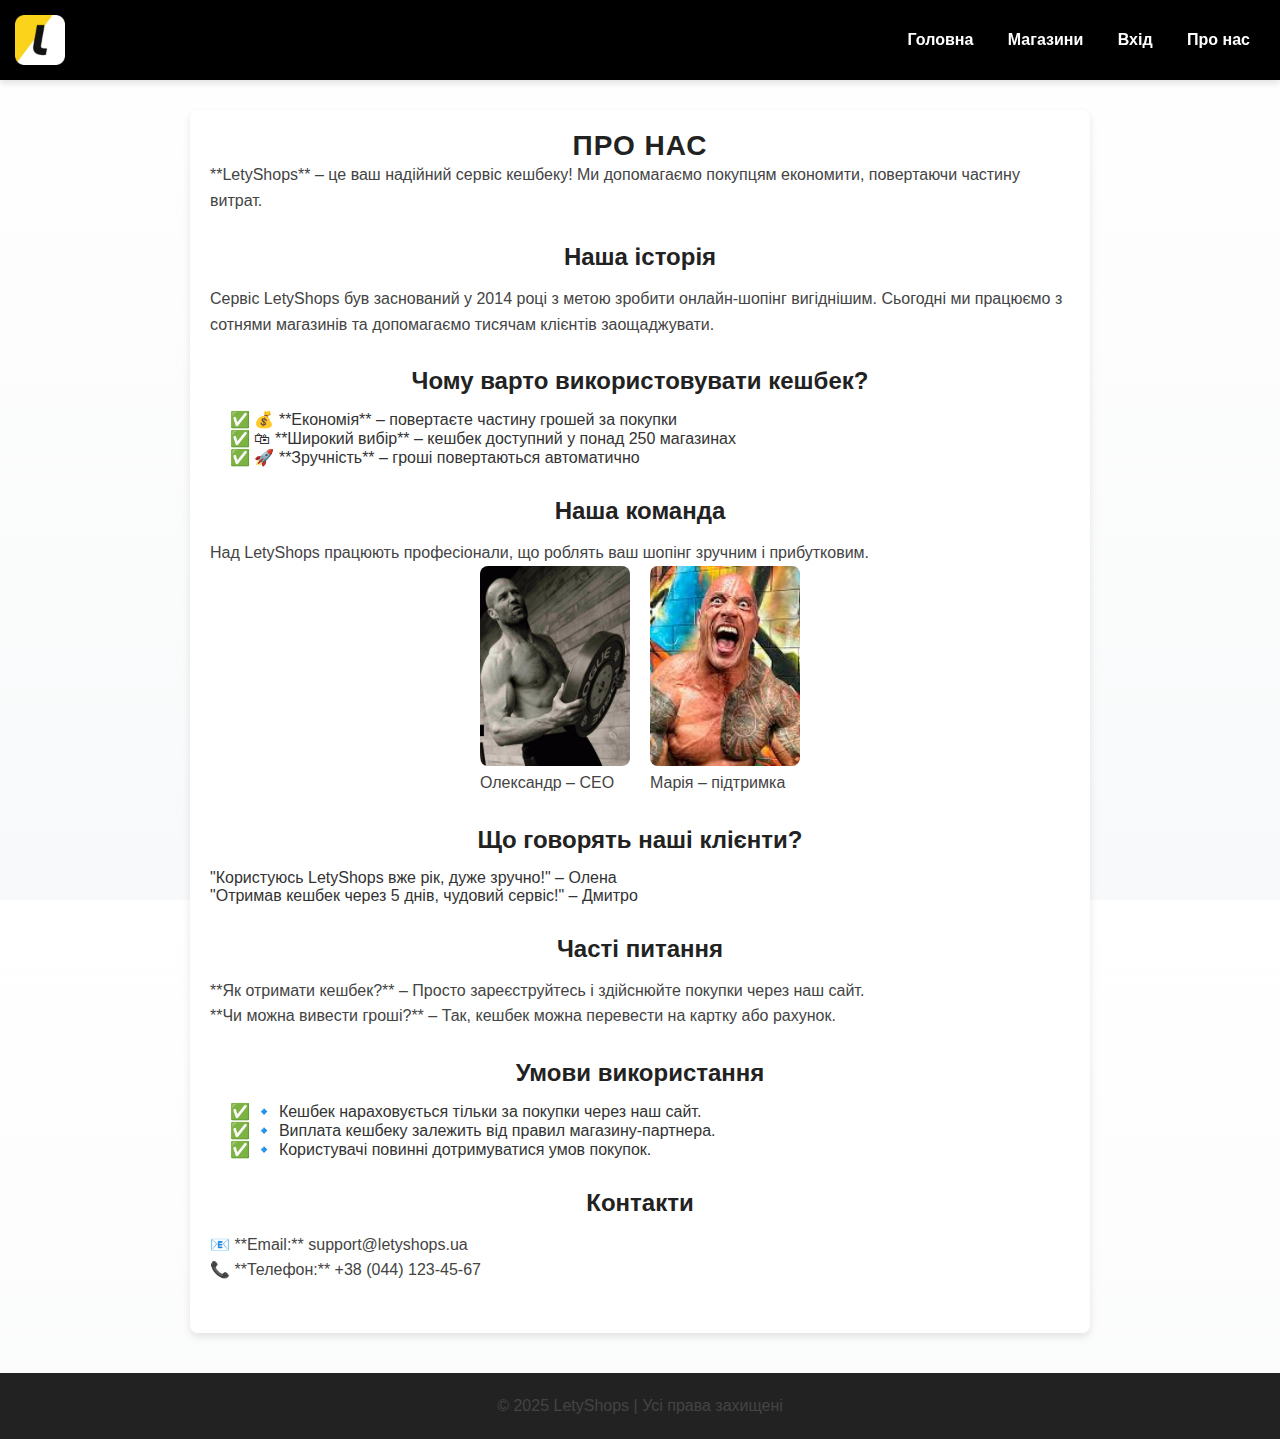
<file: about.html>
<!DOCTYPE html>
<html lang="uk">
<head>
    <meta charset="UTF-8">
    <meta name="viewport" content="width=device-width, initial-scale=1.0">
    <title>Про нас | LetyShops</title>
    <link rel="icon" type="image/x-icon" href="favicon.ico">
    <script src="scripts/header.js" defer></script>
    <link rel="stylesheet" href="styles/about.css">
    <link rel="stylesheet" href="styles/global.css">
    <link rel="stylesheet" href="styles/header.css">
</head>
<body>

    

<main class="about-container">
    <section class="about-section">
        <h1>Про нас</h1>
        <p>**LetyShops** – це ваш надійний сервіс кешбеку! Ми допомагаємо покупцям економити, повертаючи частину витрат.</p>
    </section>

    <section class="history">
        <h2>Наша історія</h2>
        <p>Сервіс LetyShops був заснований у 2014 році з метою зробити онлайн-шопінг вигіднішим. Сьогодні ми працюємо з сотнями магазинів та допомагаємо тисячам клієнтів заощаджувати.</p>
    </section>

    <section class="benefits">
        <h2>Чому варто використовувати кешбек?</h2>
        <ul>
            <li>💰 **Економія** – повертаєте частину грошей за покупки</li>
            <li>🛍 **Широкий вибір** – кешбек доступний у понад 250 магазинах</li>
            <li>🚀 **Зручність** – гроші повертаються автоматично</li>
        </ul>
    </section>

    <section class="team">
        <h2>Наша команда</h2>
        <p>Над LetyShops працюють професіонали, що роблять ваш шопінг зручним і прибутковим.</p>
        <div class="team-members">
            <div class="member"><img src="images/team1.jpg" alt="CEO"><p>Олександр – CEO</p></div>
            <div class="member"><img src="images/team2.jpg" alt="Support"><p>Марія – підтримка</p></div>
        </div>
    </section>

    <section class="reviews">
        <h2>Що говорять наші клієнти?</h2>
        <blockquote>"Користуюсь LetyShops вже рік, дуже зручно!" – Олена</blockquote>
        <blockquote>"Отримав кешбек через 5 днів, чудовий сервіс!" – Дмитро</blockquote>
    </section>

    <section class="faq">
        <h2>Часті питання</h2>
        <p>**Як отримати кешбек?** – Просто зареєструйтесь і здійснюйте покупки через наш сайт.</p>
        <p>**Чи можна вивести гроші?** – Так, кешбек можна перевести на картку або рахунок.</p>
    </section>

    <section class="terms">
        <h2>Умови використання</h2>
        <ul>
            <li>🔹 Кешбек нараховується тільки за покупки через наш сайт.</li>
            <li>🔹 Виплата кешбеку залежить від правил магазину-партнера.</li>
            <li>🔹 Користувачі повинні дотримуватися умов покупок.</li>
        </ul>
    </section>

    <section class="contacts">
        <h2>Контакти</h2>
        <p>📧 **Email:** support@letyshops.ua</p>
        <p>📞 **Телефон:** +38 (044) 123-45-67</p>
    </section>
</main>

<footer>
    <p>&copy; 2025 LetyShops | Усі права захищені</p>
</footer>

</body>
</html>
</file>
<file: styles/about.css>
body {
    font-family: 'Roboto', Arial, sans-serif;
    background: #f8f9fa;
    color: #333;
    margin: 0;
    padding: 0;
}

.about-container {
    max-width: 900px;
    margin: 40px auto;
    padding: 20px;
    background: #fff;
    border-radius: 8px;
    box-shadow: 0 4px 8px rgba(0,0,0,0.1);
}

.about-section, .history, .benefits, .team, .reviews, .faq, .terms, .contacts {
    margin-bottom: 30px;
}

h1, h2 {
    text-align: center;
    color: #222;
}

ul {
    list-style: none;
    padding-left: 20px;
}

ul li::before {
    content: "✅ ";
    color: green;
}

.team-members {
    display: flex;
    justify-content: center;
    gap: 20px;
}

.member img {
    width: 150px; /* Ширина изображения */
    height: 200px; /* Высота для прямоугольного формата */
    border-radius: 8px; /* Скругленные углы, но не круг */
    object-fit: cover; /* Сохранение пропорций */
}


footer {
    background: #222;
    color: white;
    text-align: center;
    padding: 20px;
}
</file>
<file: styles/global.css>
/* === Общие стили === */ * { margin: 0; padding: 0; box-sizing: border-box; } body { font-family: 'Roboto', Arial, sans-serif; background: linear-gradient(to bottom, #fff, #f8f9fa); color: #333; } /* === Контейнер для центрирования контента === */ .container { width: 90%; max-width: 1200px; margin: 0 auto; padding: 40px 20px; } /* === Заголовки === */ h1 { font-size: 28px; font-weight: bold; color: #222; text-align: center; text-transform: uppercase; letter-spacing: 1px; } h2 { font-size: 24px; font-weight: bold; color: #222; margin-bottom: 15px; } /* === Текст === */ p { font-size: 16px; line-height: 1.6; color: #444; } /* === Кнопки === */ button { padding: 12px 18px; font-size: 16px; font-weight: bold; border: none; border-radius: 6px; cursor: pointer; transition: background-color 0.3s ease-in-out, transform 0.2s ease-in-out; background-color: #382d00; } button:hover { background-color: #e6b800; transform: scale(1.05); } /* === Сетка карточек === */ .shop-grid { display: grid; grid-template-columns: repeat(auto-fit, minmax(250px, 1fr)); gap: 20px; } /* === Общие стили карточек === */ .shop-card { background-color: #fff; border-radius: 8px; box-shadow: 0 2px 4px rgba(0, 0, 0, 0.1); text-align: center; padding: 15px; } .shop-card img { width: 100%; max-width: 120px; margin-bottom: 10px; border-radius: 8px; } footer { background-color: #222; color: #fff; text-align: center; padding: 20px; margin-top: auto; } .footer-links { display: flex; justify-content: center; gap: 15px; margin-top: 10px; } .footer-links a { color: #ffcc00; text-decoration: none; font-weight: bold; transition: color 0.3s ease-in-out; } .footer-links a:hover { color: #e6b800; } /* === Адаптивность === */ @media (max-width: 768px) { .container { width: 95%; padding: 20px; } .shop-grid { grid-template-columns: repeat(auto-fit, minmax(200px, 1fr)); } button { width: 100%; } } @media (max-width: 480px) { h1 { font-size: 22px; } h2 { font-size: 20px; } .shop-card { padding: 10px; } } .oops-button-container { text-align: center; margin-top: 40px; padding: 20px; } .oops-button { display: inline-block; padding: 12px 20px; background-color: #ffcc00; color: #222; text-decoration: none; font-size: 18px; font-weight: bold; border-radius: 8px; transition: background-color 0.3s ease-in-out, transform 0.2s ease-in-out; } .oops-button:hover { background-color: #e6b800; transform: scale(1.05); } .logo img { max-width: 50px; display: block; } .banner { text-align: center; padding: 50px; background: linear-gradient(to right, #f3d459, #6be5fb); } .banner-image { max-width: 250px; margin-bottom: 20px; } html, body { height: 100%; margin: 0; padding: 0; display: flex; flex-direction: column; } main { flex: 1; } .search-container { text-align: center; margin: 20px auto; max-width: 400px; display: flex; gap: 10px; justify-content: center; } #search { width: 100%; padding: 10px; border: 2px solid #ccc; border-radius: 6px; font-size: 16px; } button { padding: 10px 15px; background-color: #ffcc00; border: none; font-weight: bold; cursor: pointer; border-radius: 6px; transition: background-color 0.3s ease-in-out; } button:hover { background-color: #e6b800; } .banner-slider { position: relative; max-width: 1176px; height: 300px; margin: 20px auto; overflow: hidden; border-radius: 8px; } .slides { display: flex; width: 600%; animation: slideShow 12s infinite; } .slide { position: absolute; width: 100%; height: 300px; top: 0; left: 0; object-fit: cover; opacity: 0; animation: fadeShow 12s infinite; } @keyframes fadeShow { 0%, 16% { opacity: 1; } 17%, 100% { opacity: 0; } } .slide:nth-child(1) { animation-delay: 0s; } .slide:nth-child(2) { animation-delay: 2s; } .slide:nth-child(3) { animation-delay: 4s; } .slide:nth-child(4) { animation-delay: 6s; } .slide:nth-child(5) { animation-delay: 8s; } .slide:nth-child(6) { animation-delay: 10s; } .shop-details { text-align: center; padding: 40px; } .shop-details img { max-width: 150px; margin: 20px auto; display: block; border-radius: 10px; box-shadow: 0 4px 6px rgba(0, 0, 0, 0.1); } .shop-button { display: inline-block; padding: 12px 18px; background-color: #ffcc00; color: #222; text-decoration: none; font-weight: bold; border-radius: 6px; transition: background-color 0.3s ease-in-out, transform 0.2s ease-in-out; } .shop-button:hover { background-color: #e6b800; transform: scale(1.05); } .cashback-rules { border: 2px solid #ffcc00; background: #fffaf0; padding: 15px; border-radius: 10px; margin-top: 20px; } .cashback-rules h2 { color: #222; text-align: center; font-size: 20px; margin-bottom: 10px; } .cashback-rules ul { list-style: none; padding-left: 0; } .cashback-rules li { padding: 8px 0; border-bottom: 1px solid #ffd700; } .cashback-rules li:last-child { border-bottom: none; } .cashback-rules li::before { content: "✅ "; color: green; font-weight: bold; } .invite-friend { border: 2px solid #ffcc00; background: #fffaf0; padding: 15px; border-radius: 10px; text-align: center; margin-top: 30px; } .share-container { display: flex; justify-content: center; gap: 10px; margin-top: 15px; } #share-link { padding: 8px; border: 1px solid #ccc; border-radius: 5px; width: 250px; text-align: center; font-size: 16px; } button { padding: 10px 15px; background-color: #ffcc00; border: none; font-weight: bold; cursor: pointer; border-radius: 6px; transition: background-color 0.3s ease-in-out; } button:hover { background-color: #e6b800; } .hidden { display: none; color: green; font-size: 16px; margin-top: 10px; } 

/* Стили для карточек API */
.api-card {
    background: white;
    padding: 15px;
    border-radius: 10px;
    box-shadow: 0 2px 5px rgba(0,0,0,0.1);
    text-align: center;
    transition: transform 0.2s;
}

.api-card:hover {
    transform: translateY(-5px);
}

.api-card img {
    max-width: 64px;
    max-height: 64px;
    margin-bottom: 10px;
    object-fit: contain;
}

.api-card h4 {
    margin: 10px 0;
    font-size: 16px;
    color: #333;
}
</file>
<file: styles/header.css>
header {
    position: fixed;
    top: 0;
    left: 0;
    width: 100%;
    background-color: #000000;
    padding: 15px;
    box-shadow: 0 4px 6px rgba(0, 0, 0, 0.1);
    z-index: 1000;
    display: flex;
    justify-content: space-between;
    align-items: center;
}

body {
    padding-top: 70px; /* Чтобы контент не перекрывался шапкой */
}

.nav-container a {
    text-decoration: none;
    color: #ffffff;
    font-size: 16px;
    font-weight: bold;
    padding: 10px 15px;
    transition: background-color 0.3s ease-in-out;
}

.nav-container a:hover {
    background-color: #ffcc00;
    color: #000000;
    border-radius: 6px;
}
</file>
